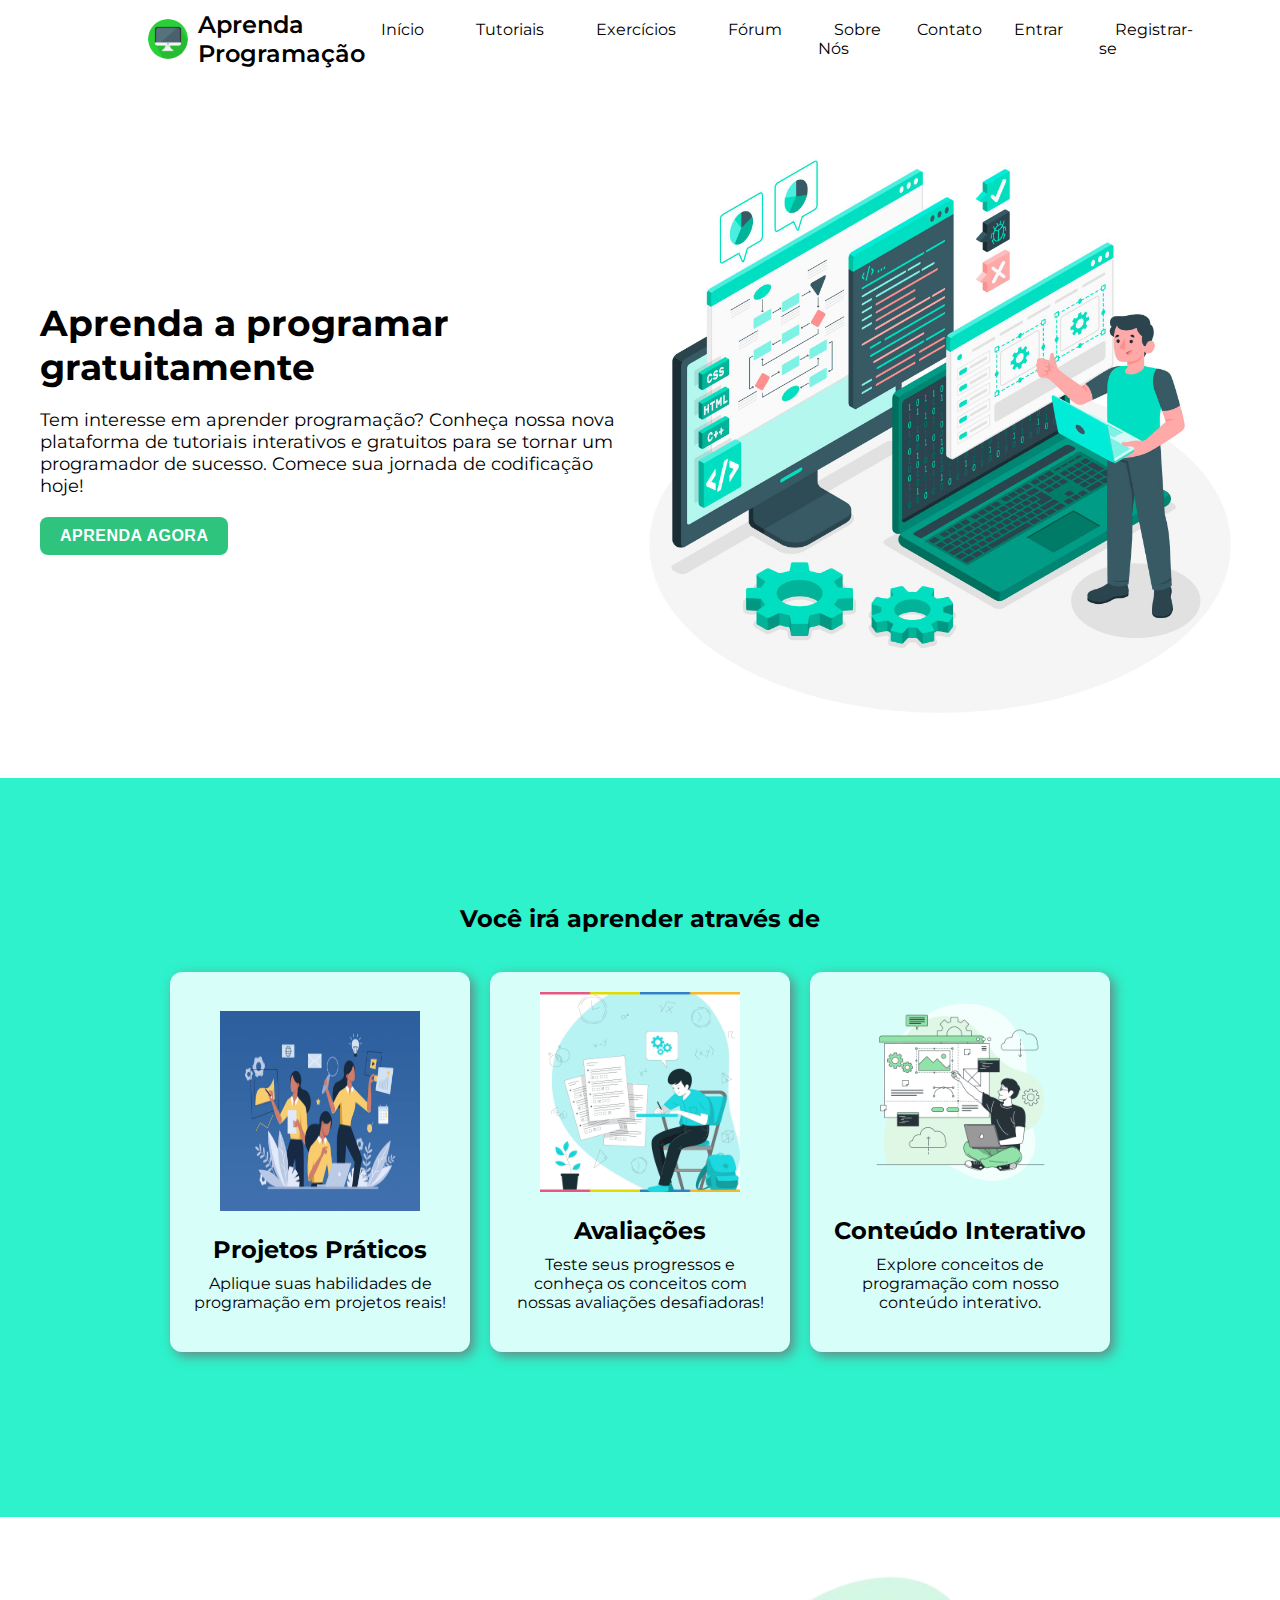
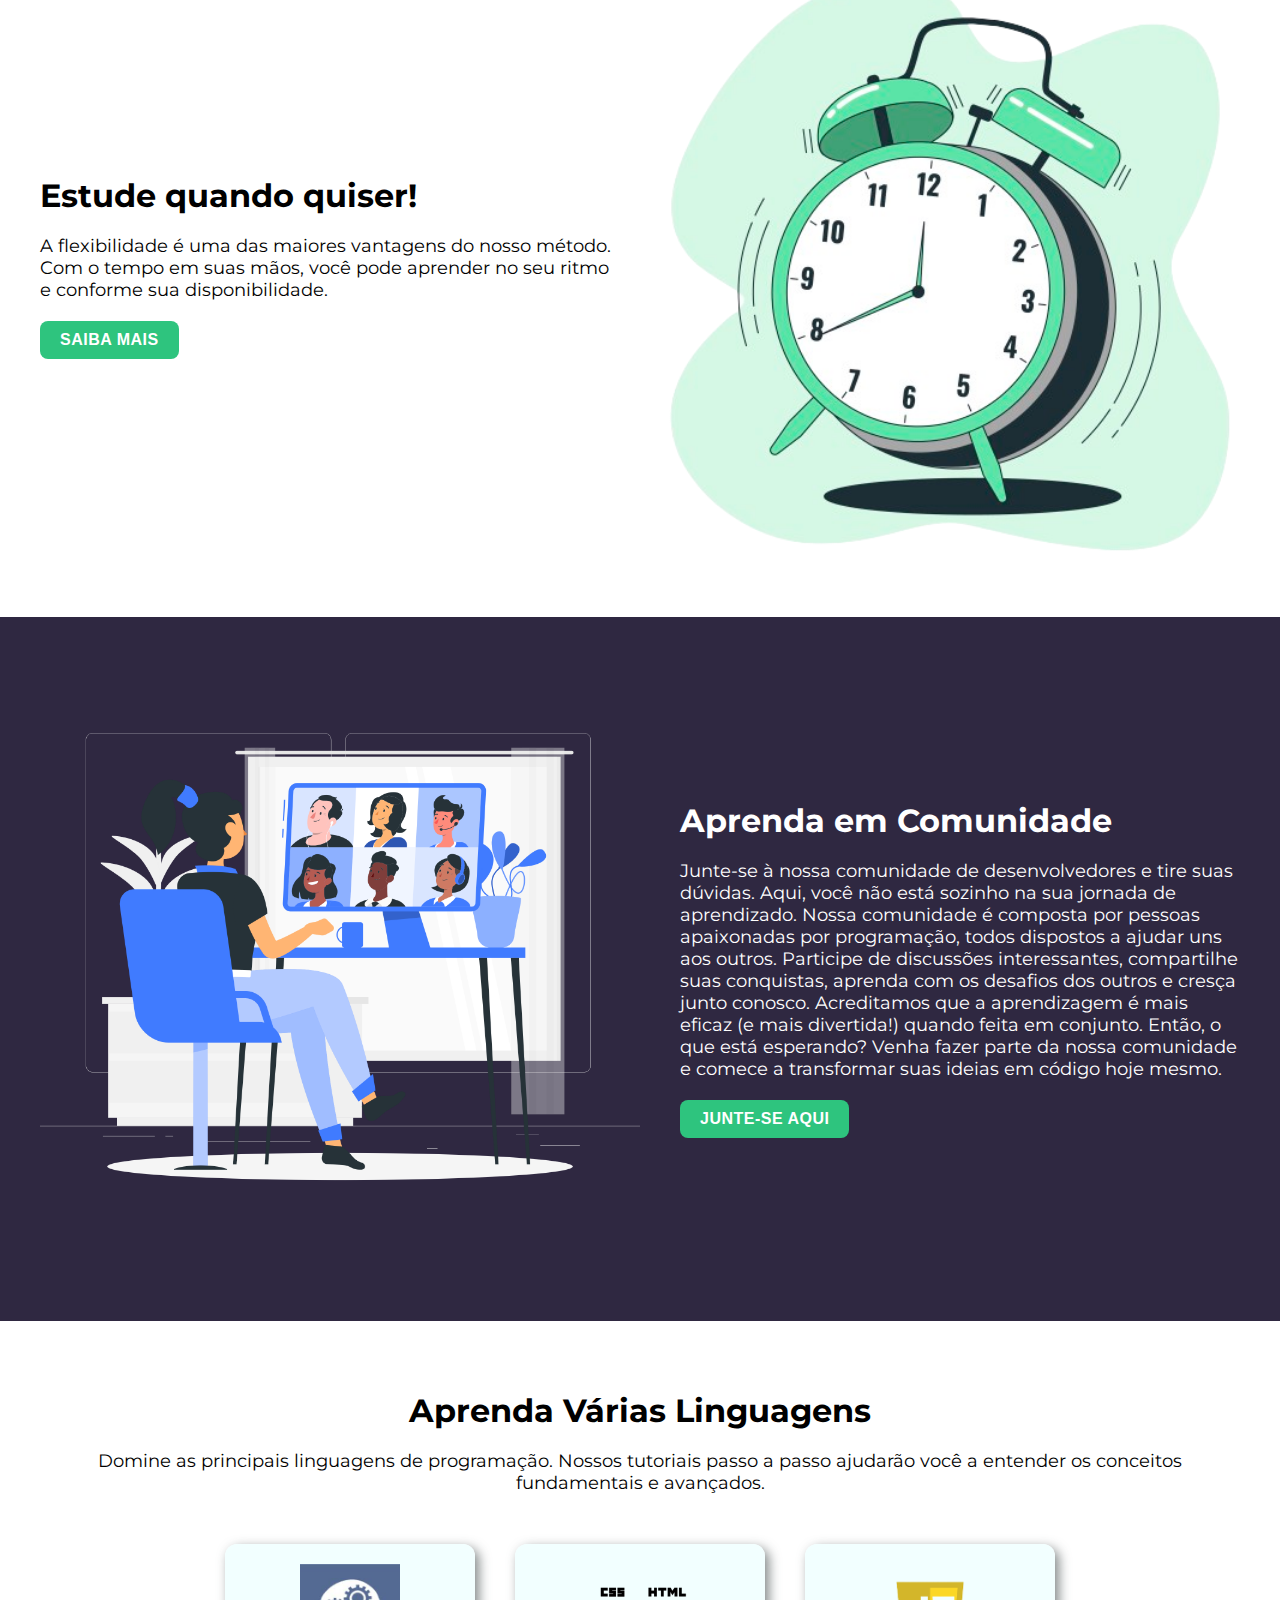
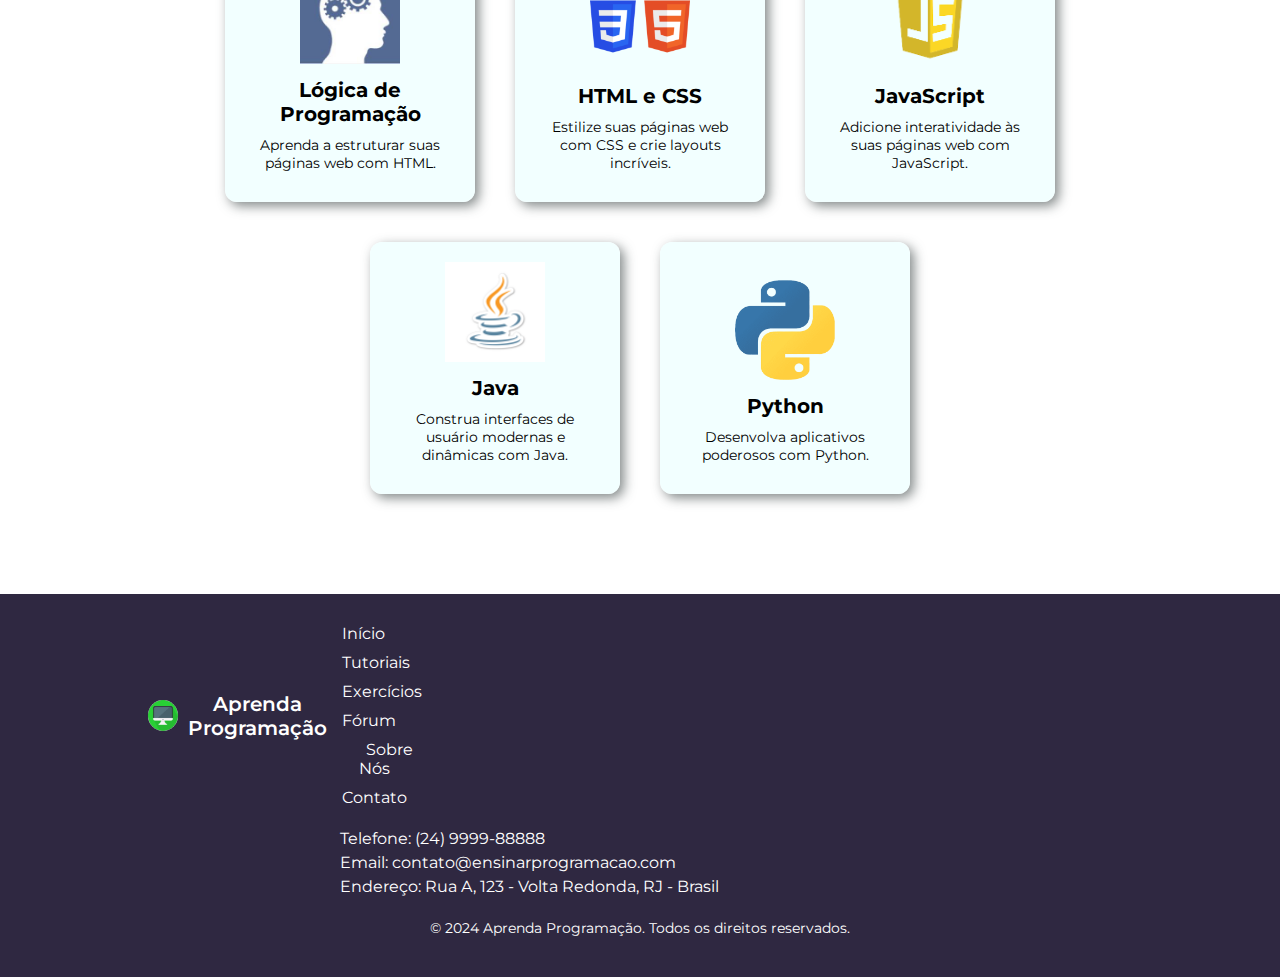
<file: index.html>
<!DOCTYPE html>
<html lang="pt-br">

<head>
  <meta charset="UTF-8">
  <meta name="viewport" content="width=device-width, initial-scale=1.0">
  <title>Aprenda a Programar</title>
  <link rel="stylesheet" href="css/style.css">
  <link rel="shortcut icon" href="imagens/logo.ico" type="image/x-icon">
</head>

<body><a id="linkIndex" href="tutorialteste.html" style="display: none;"></a>
  <nav class="navbar">
    <div class="nav_logo">
      <img src="imagens/logo.png" alt="Logo" class="logo-img">Aprenda Programação
    </div>
    <ul class="nav_links">
      <li><a href="index.html">Início</a></li>
      <li><a href="tutorialteste.html">Tutoriais</a></li>
      <li><a href="#">Exercícios</a></li>
      <li><a href="forum/forums.html">Fórum</a></li>
      <li><a href="#">Sobre Nós</a></li>
      <li><a href="#">Contato</a></li>
    </ul>
    <ul class="nav_auth">
      <li><a href="login.html">Entrar</a></li>
      <li><a href="#" id="register-button">Registrar-se</a></li>
      <li><a href="#" id="theme-toggle" onclick="toggleTheme()"></a></li>
    </ul>
    <div class="hamburger-menu" onclick="toggleMenu()">
      <div class="bar"></div>
      <div class="bar"></div>
      <div class="bar"></div>
    </div>
  </nav>

  <section class="intro">
    <div class="intro-container">
      <div class="intro-text">
        <h1>Aprenda a programar gratuitamente</h1>
        <p>Tem interesse em aprender programação? Conheça nossa nova plataforma de tutoriais interativos e gratuitos
          para se tornar um programador de sucesso. Comece sua jornada de codificação hoje!</p>
        <button class="cta-button" onclick="entrar()">Aprenda Agora</button>
      </div>
      <img src="imagens/img1.jpg" alt="Aprenda a Programar" class="intro-image">
    </div>
  </section>

  <section id="main_card">
    <br><br><br><br>
    <h2>Você irá aprender através de</h2>
    <br>
    <div class="learning-methods">
      <div class="card">
        <div class="card-content">
          <img src="imagens/img2.jpg" alt="Projetos Práticos">
          <h3>Projetos Práticos</h3>
          <p>Aplique suas habilidades de programação em projetos reais!</p>
        </div>
      </div>
      <div class="card">
        <div class="card-content">
          <img src="imagens/img3.png" alt="Avaliações">
          <h3>Avaliações</h3>
          <p>Teste seus progressos e conheça os conceitos com nossas avaliações desafiadoras!</p>
        </div>
      </div>
      <div class="card">
        <div class="card-content">
          <img src="imagens/img4.png" alt="Conteúdo Interativo">
          <h3>Conteúdo Interativo</h3>
          <p>Explore conceitos de programação com nosso conteúdo interativo.</p>
        </div>
      </div>
    </div>
    <br><br><br><br><br>
  </section>

  <section class="study-anytime">
    <div class="study-container">
      <div class="study-text">
        <h2>Estude quando quiser!</h2>
        <p>A flexibilidade é uma das maiores vantagens do nosso método. Com o tempo em suas mãos, você pode aprender no
          seu ritmo e conforme sua disponibilidade.</p>
        <button class="cta-button">Saiba Mais</button>
      </div>
      <img src="imagens/img5.png" alt="Estude Quando Quiser" class="study-image">
    </div>
  </section>

  <aside class="community">
    <div class="community-container">
      <div class="community-image">
        <img src="imagens/img6 (2).png" alt="Descrição da imagem">
      </div>
      <div class="community-text">
        <h2>Aprenda em Comunidade</h2>
        <p>Junte-se à nossa comunidade de desenvolvedores e tire suas dúvidas. Aqui, você não está sozinho na sua
          jornada de aprendizado. Nossa comunidade é composta por pessoas apaixonadas por programação, todos dispostos a
          ajudar uns aos outros. Participe de discussões interessantes, compartilhe suas conquistas, aprenda com os
          desafios dos outros e cresça junto conosco. Acreditamos que a aprendizagem é mais eficaz (e mais divertida!)
          quando feita em conjunto. Então, o que está esperando? Venha fazer parte da nossa comunidade e comece a
          transformar suas ideias em código hoje mesmo.</p>
        <button class="cta-button">Junte-se Aqui</button>
      </div>
    </div>
  </aside>

  <section class="learn-languages">
    <div class="languages-container">
      <h2>Aprenda Várias Linguagens</h2>
      <p>Domine as principais linguagens de programação. Nossos tutoriais passo a passo ajudarão você a entender os
        conceitos fundamentais e avançados.</p>
      <div class="learning-methods">
        <div class="card">
          <div class="card-content">
            <img src="imagens/logica.jpg" alt="Lógica de Programação">
            <h3>Lógica de Programação</h3>
            <p>Aprenda a estruturar suas páginas web com HTML.</p>
          </div>
        </div>
        <div class="card">
          <div class="card-content">
            <img src="imagens/htmlcss.png" alt="HTML e CSS">
            <h3>HTML e CSS</h3>
            <p>Estilize suas páginas web com CSS e crie layouts incríveis.</p>
          </div>
        </div>
        <div class="card">
          <div class="card-content">
            <img src="imagens/javascript.png" alt="JavaScript">
            <h3>JavaScript</h3>
            <p>Adicione interatividade às suas páginas web com JavaScript.</p>
          </div>
        </div>
        <div class="card">
          <div class="card-content">
            <img src="imagens/java.png" alt="Java">
            <h3>Java</h3>
            <p>Construa interfaces de usuário modernas e dinâmicas com Java.</p>
          </div>
        </div>
        <div class="card">
          <div class="card-content">
            <img src="imagens/python.png" alt="Python">
            <h3>Python</h3>
            <p>Desenvolva aplicativos poderosos com Python.</p>
          </div>
        </div>
      </div>
    </div>
  </section>

  <footer class="footer">
    <div class="footer-navbar">
      <div class="nav_logo">
        <img src="imagens/logo.png" alt="Logo" class="logo-img">Aprenda Programação
      </div>
      <ul class="nav_links">
        <li><a href="index.html">Início</a></li>
        <li><a href="#">Tutoriais</a></li>
        <li><a href="#">Exercícios</a></li>
        <li><a href="forum/forums.html">Fórum</a></li>
        <li><a href="#">Sobre Nós</a></li>
        <li><a href="#">Contato</a></li>
      </ul>
    </div>
    <div class="footer-info">
      <div class="social-links">
        <a href="#"><i class="fab fa-facebook"></i></a>
        <a href="#"><i class="fab fa-twitter"></i></a>
        <a href="#"><i class="fab fa-instagram"></i></a>
      </div>
      <div class="contact-info">
        <p>Telefone: (24) 9999-88888</p>
        <p>Email: contato@ensinarprogramacao.com</p>
        <p>Endereço: Rua A, 123 - Volta Redonda, RJ - Brasil</p>
      </div>
    </div>
    <div class="footer-bottom">
      <p>&copy; 2024 Aprenda Programação. Todos os direitos reservados.</p>
    </div>
  </footer>
  <script>
    function toggleTheme() {
      const body = document.body;
      const themeToggle = document.getElementById('theme-toggle');
      if (body.getAttribute('data-theme') === 'dark') {
        body.setAttribute('data-theme', 'light');
        themeToggle.textContent = '.';
      } else {
        body.setAttribute('data-theme', 'dark');
        themeToggle.textContent = '.';
      }
    }
    document.addEventListener('DOMContentLoaded', function () {
      const hamburgerMenu = document.querySelector('.hamburger-menu');
      const navLinks = document.querySelector('.nav_links');

      hamburgerMenu.addEventListener('click', function (event) {
        event.stopPropagation();
        navLinks.classList.toggle('open');
      });

      document.addEventListener('click', function (event) {
        if (!navLinks.contains(event.target) && !hamburgerMenu.contains(event.target)) {
          navLinks.classList.remove('open');
        }
      });
    });
    function entrar() {
      document.getElementById('linkIndex').click();
    }

  </script>
</body>

</html>
</file>
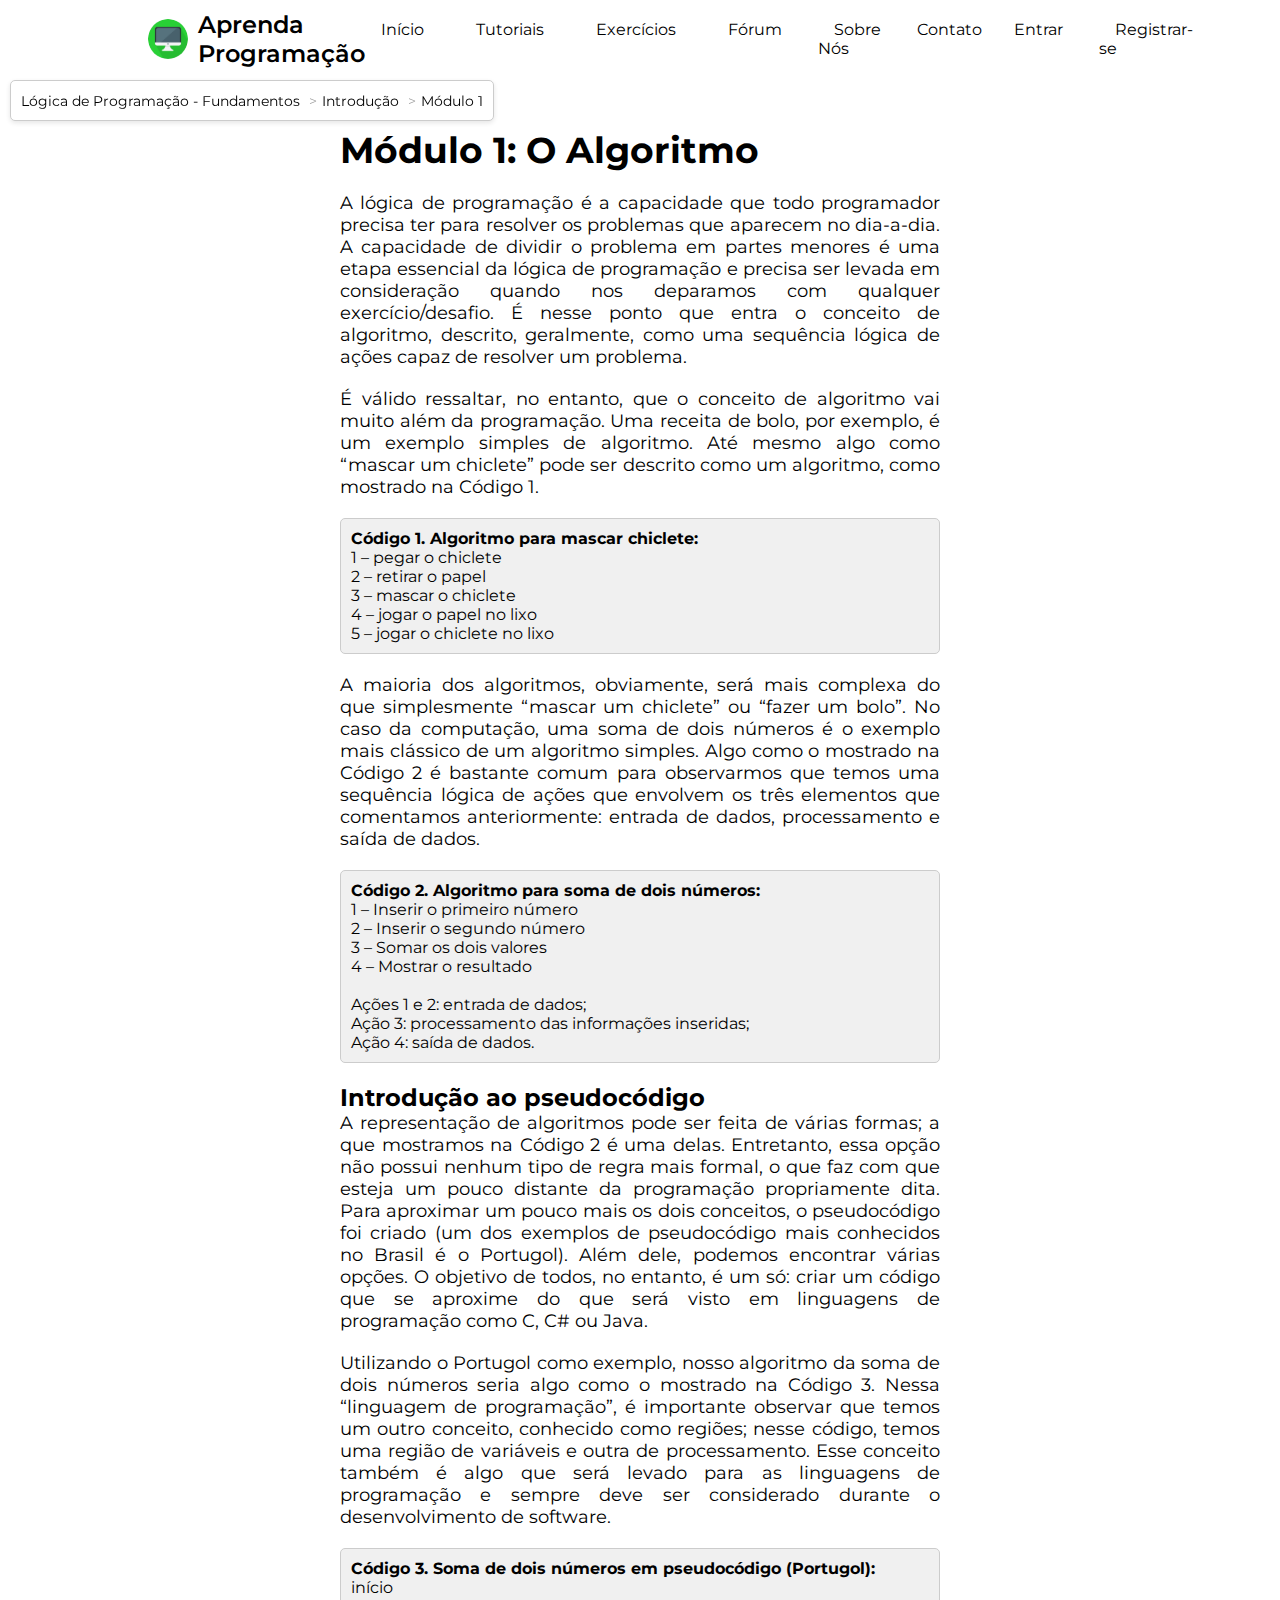
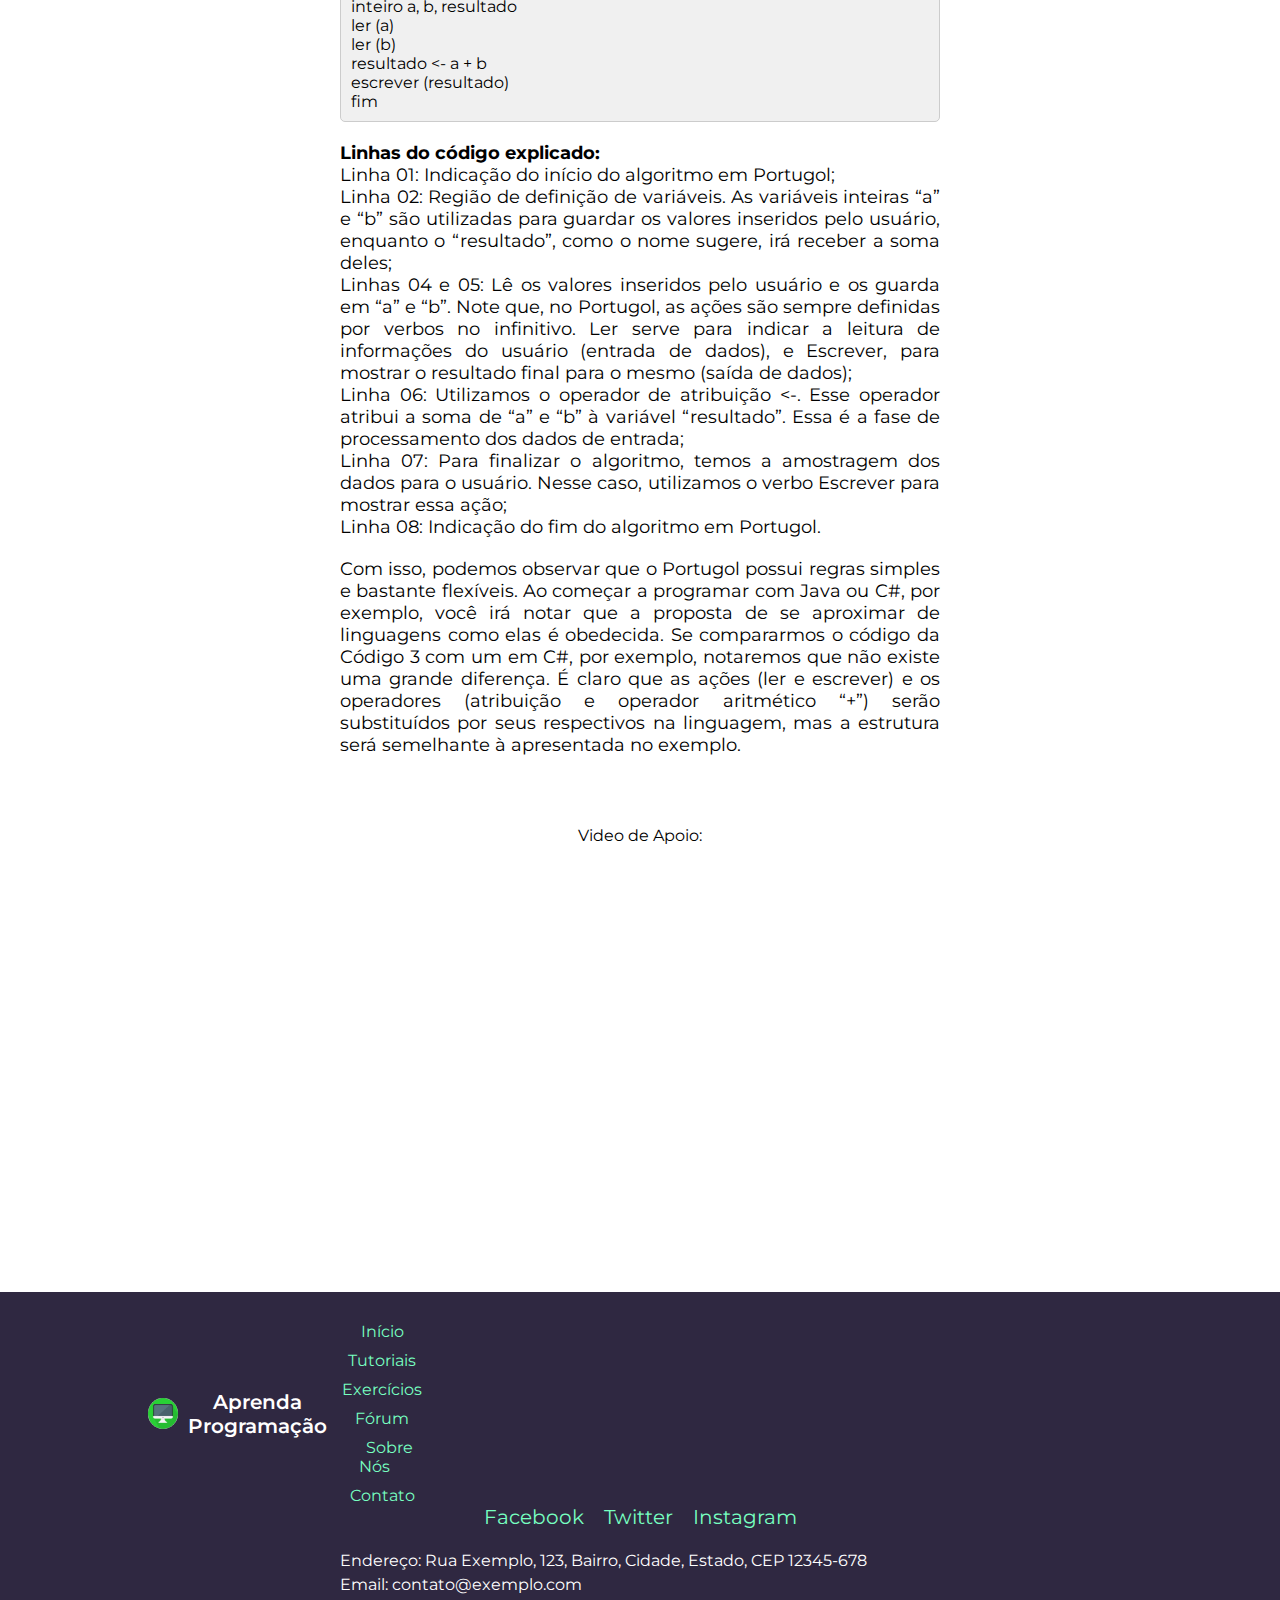
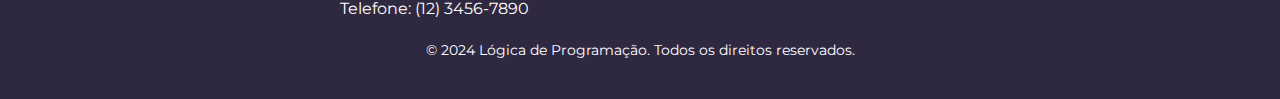
<file: tutorial.html>
<!DOCTYPE html>
<html lang="pt-br">

<head>
  <meta charset="UTF-8">
  <meta name="viewport" content="width=device-width, initial-scale=1.0">
  <title>Módulo 1 - Algoritmo</title>
  <link rel="stylesheet" href="css/styletutorial.css">
  <link rel="shortcut icon" href="imagens/logo.ico" type="image/x-icon">
  </style>
</head>

<body>
  <nav class="navbar">
    <div class="nav_logo">
      <img src="imagens/logo.png" alt="Logo" class="logo-img">Aprenda Programação
    </div>
    <ul class="nav_links">
      <li><a href="index.html">Início</a></li>
      <li><a href="tutorialteste.html">Tutoriais</a></li>
      <li><a href="#">Exercícios</a></li>
      <li><a href="forum/forums.html">Fórum</a></li>
      <li><a href="#">Sobre Nós</a></li>
      <li><a href="#">Contato</a></li>
    </ul>
    <ul class="nav_auth">
      <li><a href="login.html">Entrar</a></li>
      <li><a href="#" id="register-button">Registrar-se</a></li>
      <li><a href="#" id="theme-toggle" onclick="toggleTheme()"></a></li>
    </ul>
    <div class="hamburger-menu" onclick="toggleMenu()">
      <div class="bar"></div>
      <div class="bar"></div>
      <div class="bar"></div>
    </div>
  </nav>

  <aside class="breadcrumb">
    <nav>
      <ul>
        <li><a href="tutorialteste.html">Lógica de Programação - Fundamentos</a></li>
        <li><a href="#">Introdução</a></li>
        <li><a href="#">Módulo 1</a></li>
      </ul>
    </nav>
  </aside>

  <section class="intro">
    <div class="intro-container">
      <div class="intro-text">
        <h1>Módulo 1: O Algoritmo</h1>
        <p>
          A lógica de programação é a capacidade que todo programador precisa ter para resolver os problemas que
          aparecem no dia-a-dia. A capacidade de dividir o problema em partes menores é uma etapa essencial da lógica de
          programação e precisa ser levada em consideração quando nos deparamos com qualquer exercício/desafio. É nesse
          ponto que entra o conceito de algoritmo, descrito, geralmente, como uma sequência lógica de ações capaz de
          resolver um problema.
        </p>
        <p>
          É válido ressaltar, no entanto, que o conceito de algoritmo vai muito além da programação. Uma receita de
          bolo, por exemplo, é um exemplo simples de algoritmo. Até mesmo algo como “mascar um chiclete” pode ser
          descrito como um algoritmo, como mostrado na Código 1.
        </p>
        <div class="example-box">
          <strong>Código 1. Algoritmo para mascar chiclete:</strong><br>
          1 – pegar o chiclete<br>
          2 – retirar o papel<br>
          3 – mascar o chiclete<br>
          4 – jogar o papel no lixo<br>
          5 – jogar o chiclete no lixo<br>
        </div>
        <p>
          A maioria dos algoritmos, obviamente, será mais complexa do que simplesmente “mascar um chiclete” ou “fazer um
          bolo”. No caso da computação, uma soma de dois números é o exemplo mais clássico de um algoritmo simples. Algo
          como o mostrado na Código 2 é bastante comum para observarmos que temos uma sequência lógica de ações que
          envolvem os três elementos que comentamos anteriormente: entrada de dados, processamento e saída de dados.
        </p>
        <div class="example-box">
          <strong>Código 2. Algoritmo para soma de dois números:</strong><br>
          1 – Inserir o primeiro número<br>
          2 – Inserir o segundo número<br>
          3 – Somar os dois valores<br>
          4 – Mostrar o resultado<br>
          <br>
          Ações 1 e 2: entrada de dados;<br>
          Ação 3: processamento das informações inseridas;<br>
          Ação 4: saída de dados.
        </div>
        <h2>Introdução ao pseudocódigo</h2>
        <p>
          A representação de algoritmos pode ser feita de várias formas; a que mostramos na Código 2 é uma delas.
          Entretanto, essa opção não possui nenhum tipo de regra mais formal, o que faz com que esteja um pouco distante
          da programação propriamente dita. Para aproximar um pouco mais os dois conceitos, o pseudocódigo foi criado
          (um dos exemplos de pseudocódigo mais conhecidos no Brasil é o Portugol). Além dele, podemos encontrar várias
          opções. O objetivo de todos, no entanto, é um só: criar um código que se aproxime do que será visto em
          linguagens de programação como C, C# ou Java.
        </p>
        <p>
          Utilizando o Portugol como exemplo, nosso algoritmo da soma de dois números seria algo como o mostrado na
          Código 3. Nessa “linguagem de programação”, é importante observar que temos um outro conceito, conhecido como
          regiões; nesse código, temos uma região de variáveis e outra de processamento. Esse conceito também é algo que
          será levado para as linguagens de programação e sempre deve ser considerado durante o desenvolvimento de
          software.
        </p>
        <div class="example-box">
          <strong>Código 3. Soma de dois números em pseudocódigo (Portugol):</strong><br>
          início<br>
          inteiro a, b, resultado<br>
          ler (a)<br>
          ler (b)<br>
          resultado <- a + b<br>
            escrever (resultado)<br>
            fim<br>
        </div>
        <p>
          <strong>Linhas do código explicado:</strong><br>
          Linha 01: Indicação do início do algoritmo em Portugol;<br>
          Linha 02: Região de definição de variáveis. As variáveis inteiras “a” e “b” são utilizadas para guardar os
          valores inseridos pelo usuário, enquanto o “resultado”, como o nome sugere, irá receber a soma deles;<br>
          Linhas 04 e 05: Lê os valores inseridos pelo usuário e os guarda em “a” e “b”. Note que, no Portugol, as ações
          são sempre definidas por verbos no infinitivo. Ler serve para indicar a leitura de informações do usuário
          (entrada de dados), e Escrever, para mostrar o resultado final para o mesmo (saída de dados);<br>
          Linha 06: Utilizamos o operador de atribuição <-. Esse operador atribui a soma de “a” e “b” à variável
            “resultado”. Essa é a fase de processamento dos dados de entrada;<br>
            Linha 07: Para finalizar o algoritmo, temos a amostragem dos dados para o usuário. Nesse caso, utilizamos o
            verbo Escrever para mostrar essa ação;<br>
            Linha 08: Indicação do fim do algoritmo em Portugol.
        </p>
        <p>
          Com isso, podemos observar que o Portugol possui regras simples e bastante flexíveis. Ao começar a programar
          com Java ou C#, por exemplo, você irá notar que a proposta de se aproximar de linguagens como elas é
          obedecida. Se compararmos o código da Código 3 com um em C#, por exemplo, notaremos que não existe uma grande
          diferença. É claro que as ações (ler e escrever) e os operadores (atribuição e operador aritmético “+”) serão
          substituídos por seus respectivos na linguagem, mas a estrutura será semelhante à apresentada no exemplo.
        </p>
      </div>
    </div>
  </section>

  <div class="video">
    <p>
      <li>Video de Apoio:</li>
    </p>
    <iframe width="560" height="315" src="https://www.youtube.com/embed/iEVLDKOLgQk?si=oQW517ZgAgA7L4bQ"
      title="YouTube video player" frameborder="0"
      allow="accelerometer; autoplay; clipboard-write; encrypted-media; gyroscope; picture-in-picture; web-share"
      referrerpolicy="strict-origin-when-cross-origin" allowfullscreen></iframe>
  </div>
  <footer class="footer">
    <div class="footer-navbar">
      <div class="nav_logo">
        <img src="imagens/logo.png" alt="Logo">
        Aprenda Programação
      </div>
      <ul class="nav_links">
        <li><a href="index.html">Início</a></li>
        <li><a href="tutorialteste.html">Tutoriais</a></li>
        <li><a href="#">Exercícios</a></li>
        <li><a href="forum/forums.html">Fórum</a></li>
        <li><a href="#">Sobre Nós</a></li>
        <li><a href="#">Contato</a></li>
      </ul>
    </div>
    <div class="footer-info">
      <div class="social-links">
        <a href="#">Facebook</a>
        <a href="#">Twitter</a>
        <a href="#">Instagram</a>
      </div>
      <div class="contact-info">
        <p>Endereço: Rua Exemplo, 123, Bairro, Cidade, Estado, CEP 12345-678</p>
        <p>Email: contato@exemplo.com</p>
        <p>Telefone: (12) 3456-7890</p>
      </div>
    </div>
    <div class="footer-bottom">
      <p>&copy; 2024 Lógica de Programação. Todos os direitos reservados.</p>
    </div>
  </footer>
</body>

</html>
</file>
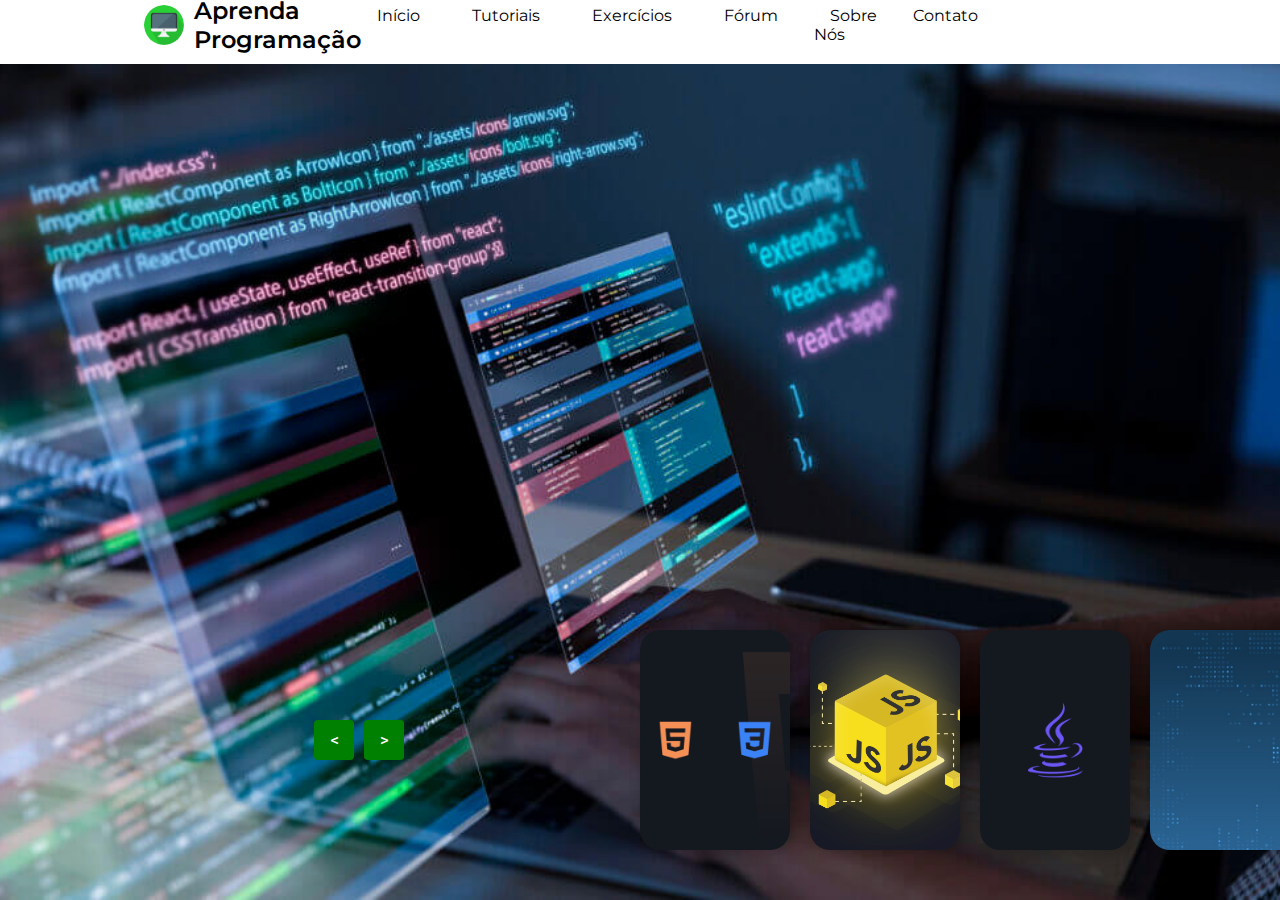
<file: tutorialteste.html>
<!DOCTYPE html>
<html lang="pt-br">

<head>
  <meta charset="UTF-8">
  <meta name="viewport" content="width=device-width, initial-scale=1.0">
  <title>Tutorial</title>
  <link rel="stylesheet" href="css/tutorialteste.css">
  <link rel="shortcut icon" href="imagens/logo.ico" type="image/x-icon">
</head>

<body>

  <header>
    <nav class="navbar">
      <div class="nav_logo">
        <img src="imagens/logo.png" alt="Logo" class="logo-img">Aprenda Programação
      </div>
      <ul class="nav_links">
        <li><a href="index.html">Início</a></li>
        <li><a href="tutorialteste.html">Tutoriais</a></li>
        <li><a href="#">Exercícios</a></li>
        <li><a href="forum/forums.html">Fórum</a></li>
        <li><a href="#">Sobre Nós</a></li>
        <li><a href="#">Contato</a></li>
      </ul>
    </nav>
  </header>
  <a id="linkIndex" href="tutorial.html" style="display: none;"></a>
  <div class="slider">
    <div class="lista">
      <div class="item">
        <img src="imagensC/logica.png" alt="">
        <div class="content">
          <div class="titulo">Lógica de Programação</div>
          <div class="type">Fundamentos</div>
          <div class="descricao">Domine os princípios básicos da lógica de programação, essenciais para qualquer
            desenvolvedor. Este curso aborda conceitos fundamentais como algoritmos, fluxogramas, estruturas de controle
            e muito mais. Ideal para iniciantes que querem entender a base da programação antes de mergulhar em
            linguagens específicas.</div>
          <div class="button" onclick="entrar()"><button>Clique Aqui</button></div>
        </div>
      </div>

      <div class="item">
        <img src="imagensC/html-5-e-css-3.png" alt="">
        <div class="content">
          <div class="titulo">HTML e CSS</div>
          <div class="type">Introdução</div>
          <div class="descricao">Este curso abrange os fundamentos essenciais de desenvolvimento web com HTML e CSS.
            Aprenda a criar páginas web responsivas e visualmente atraentes, dominando desde a estrutura básica do HTML
            até as técnicas avançadas de estilização com CSS. Ideal para iniciantes e aqueles que desejam aprimorar suas
            habilidades em design web.</div>
          <div class="button"><button>Clique Aqui</button></div>

        </div>
      </div>

      <div class="item">
        <img src="imagensC/javascript.png" alt="">
        <div class="content">
          <div class="titulo">JavaScript</div>
          <div class="type">Front-end</div>
          <div class="descricao">Aprenda JavaScript, uma das linguagens mais populares para desenvolvimento front-end.
            Explore seus recursos poderosos e dinâmicos para criar experiências interativas em páginas da web.</div>
          <div class="button"><button>Clique Aqui</button></div>
        </div>
      </div>

      <div class="item">
        <img src="imagensC/java.png" alt="">
        <div class="content">
          <div class="titulo">Java</div>
          <div class="type">Back-end</div>
          <div class="descricao">Java é uma linguagem de programação robusta e orientada a objetos, amplamente utilizada
            para desenvolvimento back-end e para a criação de aplicativos corporativos seguros e escaláveis.</div>
          <div class="button"><button>Clique Aqui</button></div>
        </div>
      </div>

      <div class="item">
        <img src="imagensC/python.jpg" alt="">
        <div class="content">
          <div class="titulo">Python</div>
          <div class="type">Data Science</div>
          <div class="descricao">Python é uma linguagem poderosa e versátil usada em ciência de dados, aprendizado de
            máquina, automação de processos e muito mais. Explore suas capacidades e potenciais aplicações.</div>
          <div class="button"><button>clique aqui</button></div>
        </div>
      </div>
    </div>

    <div class="thumbnail">
      <div class="item"><img src="imagensC/logica.png" alt=""></div>
      <div class="item"><img src="imagensC/html-5-e-css-3.png" alt=""></div>
      <div class="item"><img src="imagensC/javascript.png" alt=""></div>
      <div class="item"><img src="imagensC/java.png" alt=""></div>
      <div class="item"><img src="imagensC/python.jpg" alt=""></div>
    </div>

    <div class="nextPrevArrows">
      <button class="prev">&lt;</button>
      <button class="next">&gt;</button>
    </div>
  </div>

  <script src="js/tutorial.js"></script>
</body>

</html>
</file>
<file: css/style.css>
@import url('https://fonts.googleapis.com/css2?family=Montserrat:wght@300;400;500;600;700&display=swap');

* {
    margin: 0;
    padding: 0;
    box-sizing: border-box;
}
::-webkit-scrollbar{
    width: 10px;
}
::-webkit-scrollbar-thumb{
    background-color: #2f2841;
    width: 10px;
}


body {
    font-family: 'Montserrat', sans-serif;
}

body {
    background-color: aliceblue;
    color: #000;
}

[data-theme="dark"] body {
    background-color: #121212;
    color: #ffffff;
}

.breadcrumb {
    position: fixed;
    top: 80px; /* Ajuste conforme necessário */
    left: 10px; /* Ajuste conforme necessário */
    background-color: #fff;
    border: 1px solid #ccc;
    padding: 10px;
    border-radius: 5px;
    box-shadow: 0 2px 5px rgba(0, 0, 0, 0.1);
    z-index: 1000; /* Mantém o aside sobreposto a outros elementos */
    font-family: 'Montserrat', sans-serif;
}

.breadcrumb nav ul {
    list-style: none;
    padding: 0;
    margin: 0;
}

.breadcrumb nav ul li {
    display: inline;
    font-size: 0.9em;
}

.breadcrumb nav ul li + li::before {
    content: ">";
    margin: 0 5px;
    color: #999;
}

.breadcrumb nav ul li a {
    text-decoration: none;
    color: black;
    transition: color 0.3s;
}
.navbar {
    display: flex;
    justify-content: space-between;
    align-items: center;
    background-color: #ffffff;
    padding: 10px 20px;
}

[data-theme="dark"] .navbar {
    background-color: #1e1e1e;
}

.nav_logo {
    display: flex;
    align-items: center;
    color: #000000;
    font-size: 24px;
    font-weight: 600;
    margin-left: 10vw;
}

.nav_logo img {
    width: 40px;
    height: auto;
    margin-right: 10px;
    border-radius: 50%;
}

.navbar ul {
    list-style-type: none;
    display: flex;
    gap: 20px;
}

.nav_links {
    margin-left: auto;
    margin-right: auto;
    color: #000000;
    align-items: flex-start;
}

.nav_auth {
    margin-left: auto;
    margin-right: 10vw;
}

.navbar li a {
    color: #000000;
    text-align: center;
    text-decoration: none;
    padding: 14px 16px;
    transition: background-color 0.3s, color 0.3s;
}

[data-theme="dark"] .navbar li a {
    color: #ffffff;
}

.navbar li a:hover {
    background-color: #77ffc0;
    color: #201b2c;
}

[data-theme="dark"] .navbar li a:hover {
    background-color: #77ffc0;
    color: #ffffff;
}


.hamburger-menu {
    display: none; 
    cursor: pointer;
    margin-left: 20px;
}

.hamburger-menu .bar {
    width: 25px;
    height: 3px;
    background-color: #000;
    margin: 4px 0;
    transition: 0.4s;
}


.register-button {
    background-color: #2ec47e;
    color: #2f2841;
    border: 2px solid #2f2841;
    border-radius: 8px;
    padding: 10px 16px;
    transition: background-color 0.3s, color 0.3s;
}

.register-button:hover {
    background-color: #2f2841;
    color: #2ec47e;
}

[data-theme="dark"] .register-button {
    background-color: #1e1e1e;
    color: #fff;
    border: 2px solid #77ffc0;
}

[data-theme="dark"] .register-button:hover {
    background-color: #77ffc0;
    color: #1e1e1e;
}


.intro {
    background-color: white;
    padding: 50px 20px;
    text-align: center;
}

[data-theme="dark"] .intro {
    background-color: #1e1e1e;
    color: #ffffff;
}

.intro-container {
    display: flex;
    justify-content: center;
    align-items: center;
    gap: 20px;
    max-width: 1200px;
    margin: auto;
}

.intro-text {
    flex: 1; 
    text-align: left; 
    max-width: 600px;
}

.intro-text h1 {
    font-size: 36px;
    margin-bottom: 20px;
}

.intro-text p {
    font-size: 18px;
    margin-bottom: 20px;
}

.intro-image {
    width: 100%;
    max-width: 600px;
    height: auto;
}


.cta-button {
    background-color: #2ec47e;
    color: #fff;
    font-size: 16px;
    padding: 10px 20px;
    border: none;
    border-radius: 8px;
    font-weight: 600;
    letter-spacing: 0.5px;
    text-transform: uppercase;
    cursor: pointer;
    display: inline-block; 
}

.cta-button:hover {
    background-color: #2f2841;
    color: #2ec47e;
}

[data-theme="dark"] .cta-button {
    background-color: #1e1e1e;
    color: #fff;
}

[data-theme="dark"] .cta-button:hover {
    background-color: #77ffc0;
    color: #1e1e1e;
}

#main_card {
    background-color: rgb(46, 242, 203);
    padding: 50px 20px;
    text-align: center;
}

.learning-methods {
    display: flex;
    justify-content: center;
    flex-wrap: wrap;
    gap: 20px;
    padding: 20px;
}

.card {
    position: relative;
    background-color: #f0ffffde;
    width: calc(50% - 20px); 
    max-width: 300px;
    border-radius: 12px;
    box-shadow: 4px 4px 12px #717777de;
    display: flex;
    flex-direction: column;
    align-items: center;
    padding: 20px;
    text-align: center;
    transition: transform 0.3s, box-shadow 0.3s;
}

.card img {
    width: 200px;
    height: 200px;
    margin-bottom: 20px;
}

.card .card-content {
    margin-top: auto; 
    transition: filter 0.3s;
}

.card h3 {
    font-size: 24px;
    margin-bottom: 10px;
}

.card p {
    font-size: 16px;
    margin-bottom: 20px;
}


.study-anytime {
    background-color: white;
    padding: 50px 20px;
    text-align: center;
}

[data-theme="dark"] .study-anytime {
    background-color: #1e1e1e;
    color: #ffffff;
}

.study-container {
    display: flex;
    justify-content: center;
    align-items: center;
    gap: 20px;
    max-width: 1200px;
    margin: auto;
    flex-wrap: wrap;
}

.study-text {
    flex: 1; 
    text-align: left; 
    max-width: 600px;
}

.study-text h2 {
    font-size: 32px;
    margin-bottom: 20px;
}

.study-text p {
    font-size: 18px;
    margin-bottom: 20px;
}

.study-image {
    width: 100%;
    max-width: 600px;
    height: auto;
}

.community {
    background-color: #2f2841;
    color: #fff;
    padding: 50px 20px;
    text-align: center;
}

[data-theme="dark"] .community {
    background-color: #121212;
    color: #ffffff;
}

.community-container {
    display: flex;
    justify-content: center;
    align-items: center;
    gap: 20px;
    max-width: 1200px;
    margin: auto;
    flex-wrap: wrap-reverse; 
}
.community-text {
    flex: 1; 
    text-align: left; 
    max-width: 600px;
}

.community-text h2 {
    font-size: 32px;
    margin-bottom: 20px;
}

.community-text p {
    font-size: 18px;
    margin-bottom: 20px;
}

.community-image {
    width: 100%;
    max-width: 600px; 
    margin-right: 20px;
}

.community-image img {
    width: 100%;
    max-width: 600px;
    height: auto;
}

.learn-languages {
    background-color: white;
    padding: 50px 20px;
    text-align: center;
}

[data-theme="dark"] .learn-languages {
    background-color: #1e1e1e;
    color: #ffffff;
}

.languages-container {
    max-width: 1200px;
    margin: auto;
    padding: 20px;
}

.languages-container h2 {
    font-size: 32px;
    margin-bottom: 20px;
}

.languages-container p {
    font-size: 18px;
    margin-bottom: 20px;
}

.learn-languages .card {
    background-color: #f0ffffde;
    max-width: 250px;
    flex: 1 1 calc(25% - 20px); 
    margin: 10px;
}

.learn-languages .card img {
    width: 100px;
    height: 100px;
    margin-bottom: 10px;
}

.learn-languages .card h3 {
    font-size: 20px;
    margin-bottom: 10px;
}

.learn-languages .card p {
    font-size: 14px;
    margin-bottom: 10px;
}

/* Footer */
.footer {
    background-color: #2f2841;
    color: #fff;
    padding: 30px 20px;
    text-align: center;
    margin-top: px;
}

.footer .footer-navbar {
    display: flex;
    justify-content: space-between;
    margin-right: 1200px;
}

.footer .nav_logo {
    display: flex;
    align-items: center;
    font-size: 20px;
    font-weight: 600;
}

.footer .nav_logo img {
    width: 30px;
    height: auto;
    margin-right: 10px;
}

.footer .footer-navbar .nav_links {
    list-style-type: none;
    display: flex;
    flex-direction: column; 
    gap: 10px;
}

.footer .footer-navbar .nav_links li a {
    color: #fff;
    text-decoration: none;
    transition: color 0.3s;
    padding: 10px 15px;
    font-size: 16px;
}

.footer .footer-navbar .nav_links li a:hover {
    color: #77ffc0;
}

.footer .footer-info {
    max-width: 600px;
    margin-top: 30px;
    text-align: left; 
    margin: auto; 
}

.footer .footer-info .social-links {
    display: flex;
    justify-content: center;
    gap: 20px;
    margin-bottom: 20px; 
}

.footer .footer-info .social-links a {
    color: #fff;
    font-size: 20px;
    text-decoration: none;
    transition: color 0.3s;
}

.footer .footer-info .social-links a:hover {
    color: #77ffc0;
}

.footer .footer-info .contact-info {
    font-size: 16px;
    line-height: 1.5;
}
.footer-bottom {
    background-color: transparent;
    color: #fff;
    padding: 10px 20px;
    text-align: center;
    font-size: 14px;
    padding-top: 10px;
    margin-top: 10px;
}
.footer .nav_logo{
    color: #fff;
}

@media (max-width: 1024px) {
    .intro-container,
    .study-container,
    .community-container {
        flex-direction: column;
        align-items: center;
    }

    .card {
        width: 100%; 
        max-width: 100%;
    }

    .community-image {
        margin-right: 0; 
        margin-bottom: 20px; 
    }
}

@media (max-width: 768px) {
    .navbar {
        flex-direction: column;
        gap: 10px;
    }

    .nav_logo {
        margin: 10px 0;
    }

    .nav_logo img {
        width: 30px;
    }

    .navbar ul {
        display: none; 
        flex-direction: column;
        position: absolute;
        top: 60px;
        left: 0;
        right: 0;
        background-color: #ffffff;
        box-shadow: 0px 8px 16px rgba(0,0,0,0.1);
        z-index: 1000;
    }

    .nav_auth {
        margin-right: 20px;
        display: flex;
        gap: 10px;
    }

    .card {
        width: 100%; 
        max-width: 100%;
    }

    .learning-methods,
    .study-container,
    .community-container {
        padding: 20px;
    }

    .learn-languages .card {
        background-color: #f0ffffde;
        max-width: 300px; 
        width: 100%; 
        margin: 10px;
    } 

    .navbar ul {
        display: none; 
        flex-direction: column;
        position: absolute;
        top: 60px;
        left: 0;
        right: 0;
        background-color: #ffffff;
        box-shadow: 0px 8px 16px rgba(0,0,0,0.1);
        z-index: 1000;
    }

    .nav_links.open {
        display: flex; 
    }

    .hamburger-menu {
        display: block; 
        margin-right: 10px;
        margin-left: 20px;
    }

    .nav_auth {
        display: flex; 
        gap: 10px; 
        margin-right: 20px;
    }
}
</file>
<file: css/styletutorial.css>
@import url("https://fonts.googleapis.com/css2?family=Montserrat:wght@300;400;500;600;700&display=swap");

* {
  margin: 0;
  padding: 0;
  box-sizing: border-box;
}

::-webkit-scrollbar {
  width: 10px;
}

::-webkit-scrollbar-thumb {
  background-color: #2f2841;
  width: 10px;
}

body {
  font-family: "Montserrat", sans-serif;
  background-color: aliceblue;
  color: #000;
}

[data-theme="dark"] body {
  background-color: #121212;
  color: #ffffff;
}

.breadcrumb {
  position: fixed;
  top: 80px;
  left: 10px;
  background-color: #fff;
  border: 1px solid #ccc;
  padding: 10px;
  border-radius: 5px;
  box-shadow: 0 2px 5px rgba(0, 0, 0, 0.1);
  z-index: 1000;
  font-family: "Montserrat", sans-serif;
}

.breadcrumb nav ul {
  list-style: none;
  padding: 0;
  margin: 0;
}

.breadcrumb nav ul li {
  display: inline;
  font-size: 0.9em;
}

.breadcrumb nav ul li + li::before {
  content: ">";
  margin: 0 5px;
  color: #999;
}

.breadcrumb nav ul li a {
  text-decoration: none;
  color: black;
  transition: color 0.3s;
}

.navbar {
  display: flex;
  justify-content: space-between;
  align-items: center;
  background-color: #ffffff;
  padding: 10px 20px;
}

[data-theme="dark"] .navbar {
  background-color: #1e1e1e;
}

.nav_logo {
  display: flex;
  align-items: center;
  color: #000000;
  font-size: 24px;
  font-weight: 600;
  margin-left: 10vw;
}

.nav_logo img {
  width: 40px;
  height: auto;
  margin-right: 10px;
  border-radius: 50%;
}

.navbar ul {
  list-style-type: none;
  display: flex;
  gap: 20px;
}

.nav_links {
  margin-left: auto;
  margin-right: auto;
  color: #000000;
}

.nav_auth {
  margin-left: auto;
  margin-right: 10vw;
}

.navbar li a {
  color: #000000;
  text-align: center;
  text-decoration: none;
  padding: 14px 16px;
  transition: background-color 0.3s, color 0.3s;
}

[data-theme="dark"] .navbar li a {
  color: #ffffff;
}

.navbar li a:hover {
  background-color: #77ffc0;
  color: #201b2c;
}

[data-theme="dark"] .navbar li a:hover {
  background-color: #77ffc0;
  color: #ffffff;
}

.hamburger-menu {
  display: none;
  cursor: pointer;
  margin-left: 20px;
}

.hamburger-menu .bar {
  width: 25px;
  height: 3px;
  background-color: #000;
  margin: 4px 0;
  transition: 0.4s;
}

.register-button {
  background-color: #2ec47e;
  color: #2f2841;
  border: 2px solid #2f2841;
  border-radius: 8px;
  padding: 10px 16px;
  transition: background-color 0.3s, color 0.3s;
}

.register-button:hover {
  background-color: #2f2841;
  color: #2ec47e;
}

[data-theme="dark"] .register-button {
  background-color: #1e1e1e;
  color: #fff;
  border: 2px solid #77ffc0;
}

[data-theme="dark"] .register-button:hover {
  background-color: #77ffc0;
  color: #1e1e1e;
}

.intro {
  background-color: white;
  padding: 50px 20px;
  text-align: center;
}

[data-theme="dark"] .intro {
  background-color: #1e1e1e;
  color: #ffffff;
}

.intro-container {
  display: flex;
  justify-content: center;
  align-items: center;
  gap: 20px;
  max-width: 1200px;
  margin: auto;
}

.intro-text {
  flex: 1;
  text-align: justify;
  max-width: 600px;
  margin: 0 20px;
}

.intro-text h1 {
  font-size: 36px;
  margin-bottom: 20px;
}

.intro-text p {
  font-size: 18px;
  margin-bottom: 20px;
}

.intro-image {
  width: 100%;
  max-width: 600px;
  height: auto;
}

.cta-button {
  background-color: #2ec47e;
  color: #fff;
  font-size: 16px;
  padding: 10px 20px;
  border: none;
  border-radius: 8px;
  font-weight: 600;
  letter-spacing: 0.5px;
  text-transform: uppercase;
  cursor: pointer;
  display: inline-block;
  margin-top: 20px;
}

.cta-button:hover {
  background-color: #2f2841;
  color: #2ec47e;
}

[data-theme="dark"] .cta-button {
  background-color: #1e1e1e;
  color: #fff;
}

[data-theme="dark"] .cta-button:hover {
  background-color: #77ffc0;
  color: #1e1e1e;
}

#main_card {
  background-color: rgb(46, 242, 203);
  padding: 50px 20px;
  text-align: center;
}

.learning-methods {
  display: flex;
  justify-content: center;
  flex-wrap: wrap;
  gap: 20px;
  padding: 20px;
}

.example-box {
  background-color: #f0f0f0;
  border: 1px solid #ccc;
  border-radius: 5px;
  padding: 10px;
  margin-bottom: 20px;
}

.card {
  position: relative;
  background-color: #f0ffffde;
  width: calc(50% - 20px);
  max-width: 300px;
  border-radius: 12px;
  box-shadow: 4px 4px 12px #717777de;
  display: flex;
  flex-direction: column;
  align-items: center;
  padding: 20px;
  text-align: center;
  transition: transform 0.3s, box-shadow 0.3s;
}

.card img {
  width: 200px;
  height: 200px;
  margin-bottom: 20px;
}

.card .card-content {
  margin-top: auto;
  transition: filter 0.3s;
}

.card h3 {
  font-size: 24px;
  margin-bottom: 10px;
}

.card p {
  font-size: 16px;
  margin-bottom: 20px;
}

.study-anytime {
  background-color: white;
  padding: 50px 20px;
  text-align: center;
}

[data-theme="dark"] .study-anytime {
  background-color: #1e1e1e;
  color: #ffffff;
}

.study-container {
  display: flex;
  justify-content: center;
  align-items: center;
  gap: 20px;
  max-width: 1200px;
  margin: auto;
  flex-wrap: wrap;
}

.study-text {
  flex: 1;
  text-align: left;
  max-width: 600px;
}

.study-text h2 {
  font-size: 32px;
  margin-bottom: 20px;
}

.study-text p {
  font-size: 18px;
  margin-bottom: 20px;
}

.study-image {
  width: 100%;
  max-width: 600px;
  height: auto;
}

.community {
  background-color: #2f2841;
  color: #fff;
  padding: 50px 20px;
  text-align: center;
}

[data-theme="dark"] .community {
  background-color: #121212;
  color: #ffffff;
}

.community-container {
  display: flex;
  justify-content: center;
  align-items: center;
  gap: 20px;
  max-width: 1200px;
  margin: auto;
  flex-wrap: wrap-reverse;
}

.community-text {
  flex: 1;
  text-align: left;
  max-width: 600px;
}

.community-text h2 {
  font-size: 32px;
  margin-bottom: 20px;
}

.community-text p {
  font-size: 18px;
  margin-bottom: 20px;
}

.community-image {
  width: 100%;
  max-width: 600px;
  margin-right: 20px;
}

.community-image img {
  width: 100%;
  max-width: 600px;
  height: auto;
}

.learn-languages {
  background-color: white;
  padding: 50px 20px;
  text-align: center;
}

[data-theme="dark"] .learn-languages {
  background-color: #1e1e1e;
  color: #ffffff;
}

.languages-container {
  max-width: 1200px;
  margin: auto;
  padding: 20px;
}

.languages-container h2 {
  font-size: 32px;
  margin-bottom: 20px;
}

.languages-container p {
  font-size: 18px;
  margin-bottom: 20px;
}

.learn-languages .card {
  background-color: #f0ffffde;
  max-width: 250px;
  flex: 1 1 calc(25% - 20px);
  margin: 10px;
}

.learn-languages .card img {
  width: 100px;
  height: 100px;
  margin-bottom: 10px;
}

.learn-languages .card h3 {
  font-size: 20px;
  margin-bottom: 10px;
}

.learn-languages .card p {
  font-size: 14px;
  margin-bottom: 10px;
}

/* Footer */
.footer {
  background-color: #2f2841;
  color: #fff;
  padding: 30px 20px;
  text-align: center;
  margin-top: px;
}

.footer .footer-navbar {
  display: flex;
  justify-content: space-between;
  margin-right: 1200px;
}

.footer .nav_logo {
  display: flex;
  align-items: center;
  font-size: 20px;
  font-weight: 600;
}

.footer .nav_logo img {
  width: 30px;
  height: auto;
  margin-right: 10px;
}

.footer .footer-navbar .nav_links {
  list-style-type: none;
  display: flex;
  flex-direction: column;
  gap: 10px;
}

.footer .footer-navbar .nav_links li a {
  color: #fff;
  text-decoration: none;
  transition: color 0.3s;
  padding: 10px 15px;
  font-size: 16px;
}

.footer .footer-navbar .nav_links li a {
  color: #77ffc0;
}

.footer .footer-info {
  max-width: 600px;
  margin-top: 30px;
  text-align: left;
  margin: auto;
}

.footer .footer-info .social-links {
  display: flex;
  justify-content: center;
  gap: 20px;
  margin-bottom: 20px;
}

.footer .footer-info .social-links a {
  color: #fff;
  font-size: 20px;
  text-decoration: none;
  transition: color 0.3s;
}

.footer .footer-info .social-links a {
  color: #77ffc0;
}

.footer .footer-info .contact-info {
  font-size: 16px;
  line-height: 1.5;
}

.footer-bottom {
  background-color: transparent;
  color: #fff;
  padding: 10px 20px;
  text-align: center;
  font-size: 14px;
  padding-top: 10px;
  margin-top: 10px;
}

.footer .nav_logo {
  color: #fff;
}

@media (max-width: 1024px) {
  .intro-container,
  .study-container,
  .community-container {
    flex-direction: column;
    align-items: center;
  }

  .card {
    width: 100%;
    max-width: 100%;
  }

  .community-image {
    margin-right: 0;
    margin-bottom: 20px;
  }
}
.video {
  background-color: #ffffff;
  text-align: center;
  padding-bottom: 10%;
}
.video p {
  font-size: 10px;
}
.video iframe {
  display: inline-block;
}
@media (max-width: 768px) {
  .navbar {
    flex-direction: column;
    gap: 10px;
  }

  .nav_logo {
    margin: 10px 0;
  }

  .nav_logo img {
    width: 30px;
  }

  .navbar ul {
    display: none;
    flex-direction: column;
    position: absolute;
    top: 60px;
    left: 0;
    right: 0;
    background-color: #ffffff;
    box-shadow: 0px 8px 16px rgba(0, 0, 0, 0.1);
    z-index: 1000;
  }

  .nav_auth {
    margin-right: 20px;
    display: flex;
    gap: 10px;
  }

  .card {
    width: 100%;
    max-width: 100%;
  }

  .learning-methods,
  .study-container,
  .community-container {
    padding: 20px;
  }

  .learn-languages .card {
    background-color: #f0ffffde;
    max-width: 300px;
    width: 100%;
    margin: 10px;
  }

  .navbar ul {
    display: none;
    flex-direction: column;
    position: absolute;
    top: 60px;
    left: 0;
    right: 0;
    background-color: #ffffff;
    box-shadow: 0px 8px 16px rgba(0, 0, 0, 0.1);
    z-index: 1000;
  }

  .nav_links.open {
    display: flex;
  }

  .hamburger-menu {
    display: block;
    margin-right: 10px;
    margin-left: 20px;
  }

  .nav_auth {
    display: flex;
    gap: 10px;
    margin-right: 20px;
  }
}
</file>
<file: css/tutorialteste.css>
@import url("https://fonts.googleapis.com/css2?family=Montserrat:wght@300;400;500;600;700&display=swap");

* {
  margin: 0;
  padding: 0;
  box-sizing: border-box;
}
::-webkit-scrollbar {
  width: 10px;
}
::-webkit-scrollbar-thumb {
  background-color: #2f2841;
  width: 10px;
}
body {
  font-family: "Montserrat", sans-serif;
}

a {
  text-decoration: none;
}

header {
  width: 100%;
  margin: auto;
  height: 50px;
  display: flex;
  align-items: center;
  position: relative;
  z-index: 100;
}

.navbar {
  width: 100%;
  display: flex;
  justify-content: space-between;
  align-items: center;
  background-color: #ffffff;
  padding: 10px 20px;
}

.nav_logo {
  display: flex;
  align-items: center;
  color: #000000;
  font-size: 24px;
  font-weight: 600;
  margin-left: 10%;
}

.nav_logo img {
  width: 40px;
  height: auto;
  margin-right: 10px;
  border-radius: 50%;
}

.navbar ul {
  list-style-type: none;
  display: flex;
  gap: 20px;
  margin-right: 32%;
}

.nav_links {
  color: #000000;
}

.navbar li a {
  color: #000000;
  text-align: center;
  text-decoration: none;
  padding: 14px 16px;
  transition: background-color 0.3s, color 0.3s;
}

.navbar li a:hover {
  background-color: #77ffc0;
  color: #201b2c;
}

.slider {
  width: 100vw;
  height: 100vh;
  overflow: hidden;
  position: relative;
  margin-top: -50px;
}

.slider .lista .item {
  width: 100%;
  height: 100%;
  position: absolute;
  inset: 0 0 0 0;
}

.slider .lista .item img {
  width: 100%;
  height: 100%;
  object-fit: cover;
}

.slider .lista .item .content {
  position: absolute;
  top: 20%;
  width: 1140px;
  max-width: 80%;
  left: 50%;
  padding-right: 30%;
  box-sizing: border-box;
  color: aliceblue;
  text-shadow: 0 5px 10px #0004;
  transform: translateX(-50%);
}

.slider .lista .item .content .titulo,
.slider .lista .item .content .type {
  font-size: 5em;
  font-weight: bold;
  line-height: 1.3em;
}

.slider .lista .item .content .type {
  color: green;
}

.slider .lista .item .content .descricao {
  font-size: 20px;
}

.slider .lista .item .content .button {
  margin-top: 20px;
}

.slider .lista .item .content .button button {
  border: none;
  background-color: #eee;
  font-family: "Montserrat", sans-serif;
  font-weight: 500;
  cursor: pointer;
  letter-spacing: 2px;
  transition: 0.4s;
  padding: 7px 14px;
  border-radius: 10px;
}

.slider .lista .item .content .button button:hover {
  background-color: green;
  color: #eee;
}
.thumbnail {
  position: absolute;
  bottom: 50px;
  left: 50%;
  width: max-content;
  z-index: 100;
  display: flex;
  gap: 20px;
}

.thumbnail .item {
  width: 150px;
  height: 220px;
  flex-shrink: 0;
  position: relative;
}

.thumbnail .item img {
  width: 100%;
  height: 100%;
  object-fit: cover;
  border-radius: 20px;
  box-shadow: 5px 0 15px rgb(0, 0, 0, 0.3);
}

.nextPrevArrows {
  position: absolute;
  top: 80%;
  right: 52%;
  z-index: 100;
  width: 300px;
  max-width: 30%;
  display: flex;
  gap: 10px;
  align-items: center;
}

.nextPrevArrows button {
  width: 40px;
  height: 40px;
  border-radius: 10%;
  background-color: green;
  border: none;
  color: #fff;
  font-family: monospace;
  font-weight: bold;
  cursor: pointer;
  transition: 0.5s;
}

.nextPrevArrows button:hover {
  background-color: #fff;
  color: black;
}

.slider .lista .item:nth-child(1) {
  z-index: 1;
}

.slider .lista .item:nth-child(1) .content .titulo,
.slider .lista .item:nth-child(1) .content .type,
.slider .lista .item:nth-child(1) .content .descricao,
.slider .lista .item:nth-child(1) .content .button {
  transform: translateY(50px);
  filter: blur(20px);
  opacity: 0;
  animation: showContent 0.5s 1s linear 1 forwards;
}

@keyframes showContent {
  to {
    transform: translateY(0px);
    filter: blur(00px);
    opacity: 1;
  }
}

.slider .lista .item:nth-child(1) .content .titulo {
  animation-delay: 0.4s;
}

.slider .lista .item:nth-child(1) .content .type {
  animation-delay: 0.6s;
}

.slider .lista .item:nth-child(1) .content .descricao {
  animation-delay: 0.8s;
}

.slider .lista .item:nth-child(1) .content .button {
  animation-delay: 1s;
}

.slider.next .lista .item:nth-child(1) img {
  width: 150px;
  height: 220px;
  position: absolute;
  bottom: 50px;
  left: 50%;
  border-radius: 30px;
  animation: showImage 0.5s linear 1 forwards;
}

@keyframes showImage {
  to {
    bottom: 0;
    left: 0;
    height: 100%;
    width: 100%;
    border-radius: 0;
  }
}

.slider.next .thumbnail .item:nth-child(1) {
  overflow: hidden;
  opacity: 0;
  animation: showThumbnail 0.5s linear 1 forwards;
}

.slider.prev .lista .item img {
  z-index: 100;
}

@keyframes showThumbnail {
  from {
    width: 0;
    opacity: 0;
  }
}

.slider.next .thumbnail {
  animation: effectNext 0.5s linear 1 forwards;
}

@keyframes effectNext {
  from {
    transform: translateX(150px);
  }
}

.slider.prev .lista .item:nth-child(2) img {
  position: absolute;
  bottom: 0;
  left: 0;
  animation: outFrame 0.5s linear 1 forwards;
}

@keyframes outFrame {
  to {
    width: 150px;
    height: 220px;
    bottom: 50px;
    left: 50%;
    border-radius: 20px;
  }
}

.slider.prev .thumbnail .item:nth-child(1) {
  overflow: hidden;
  opacity: 0;
  animation: showThumbnail 0.5s linear 1 forwards;
}

.slider.prev .lista .item:nth-child(2) .content .titulo,
.slider.prev .lista .item:nth-child(2) .content .type,
.slider.prev .lista .item:nth-child(2) .content .descricao,
.slider.prev .lista .item:nth-child(2) .content .button {
  animation: contentOut 1.5s 1s linear 1 forwards;
}

@keyframes contentOut {
  to {
    transform: translateY(-150px);
    filter: blur(20px);
    opacity: 0;
  }
}

@media screen and (max-width: 678px) {
  .slider .lista .item .content {
    padding-right: 0;
  }

  .slider .lista .item .content .titulo {
    font-size: 20px;
  }
}
</file>
